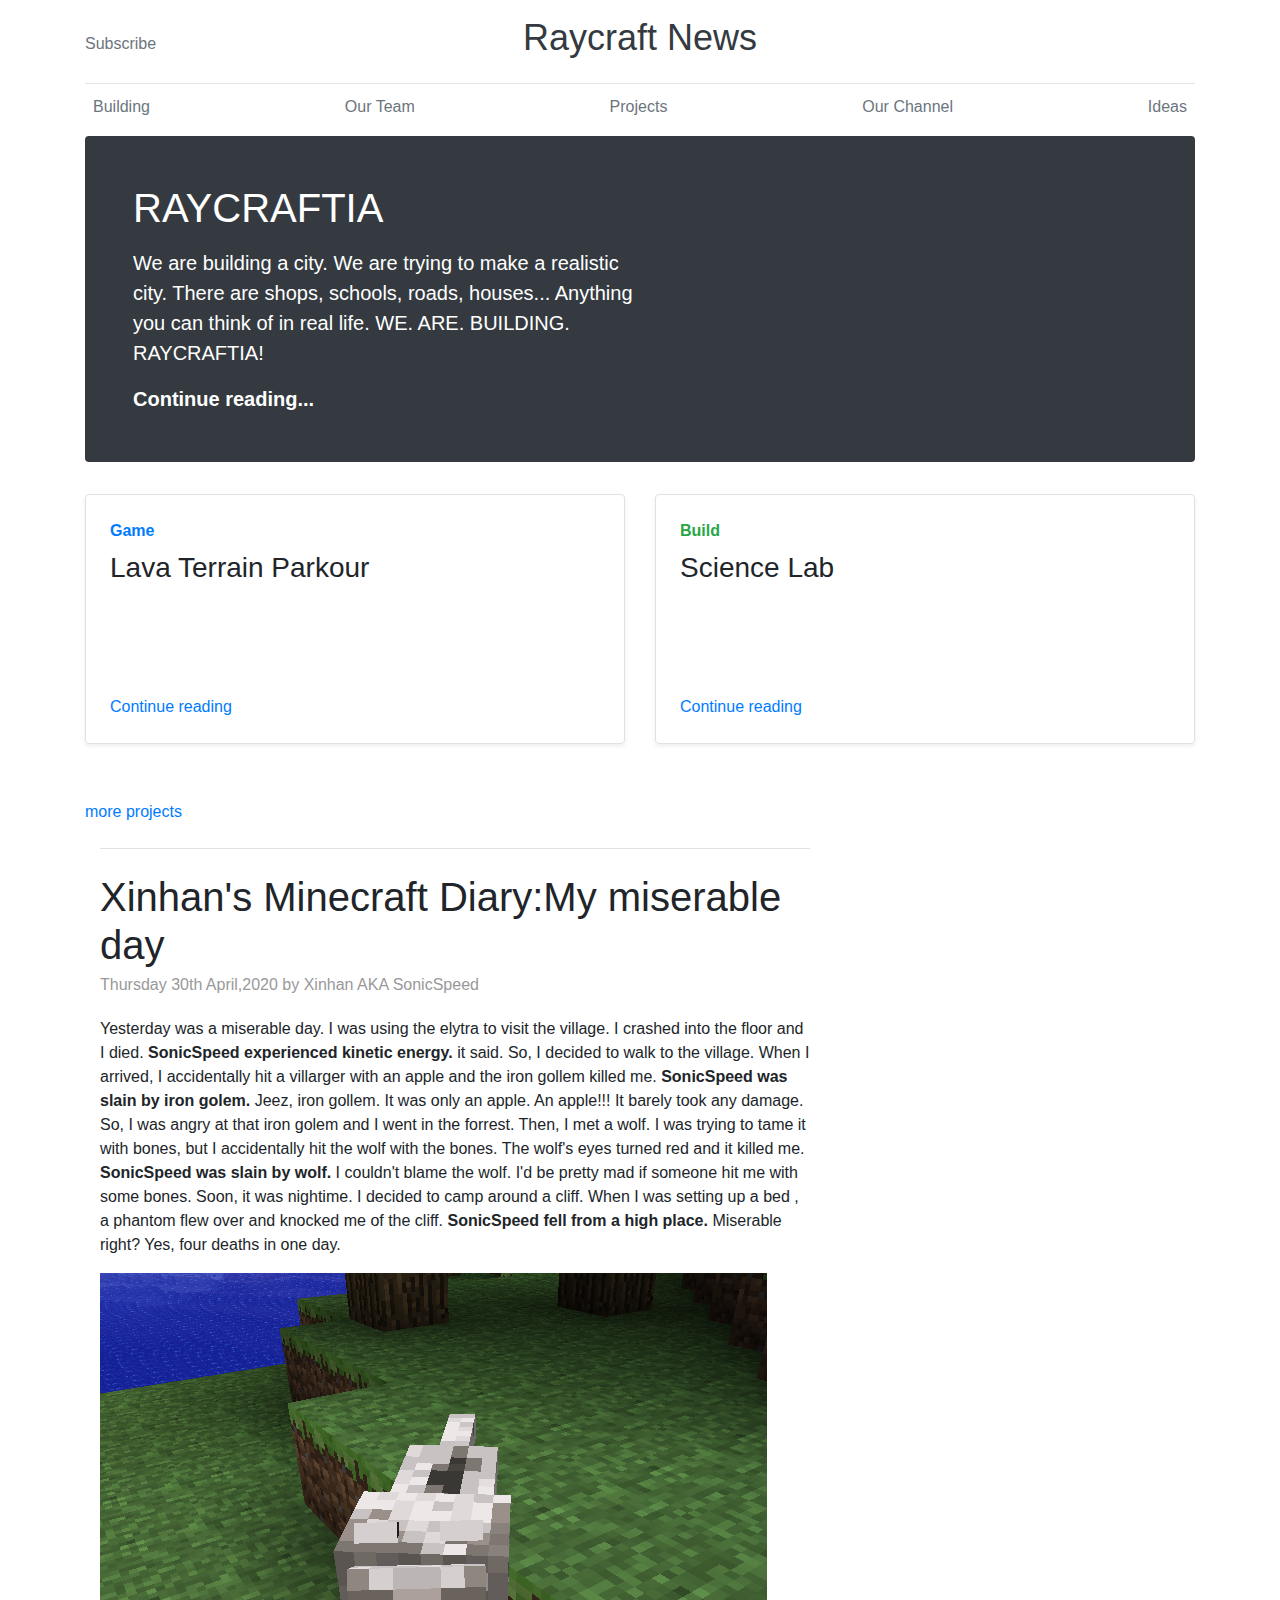
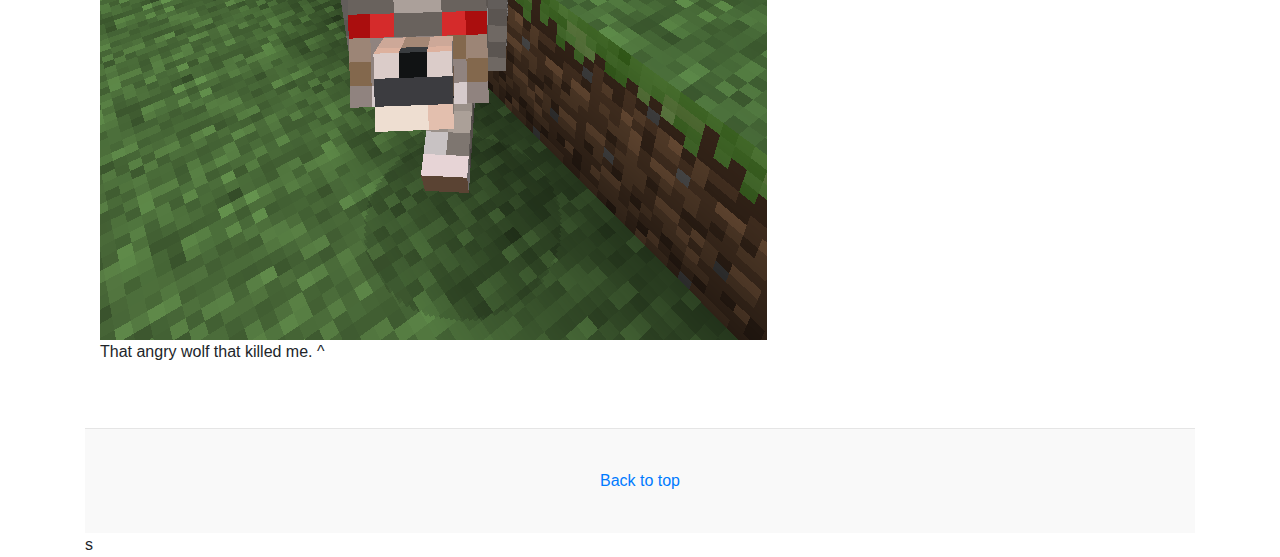
<file: index.html>
<!doctype html>
<html lang="en">
  <head>
    <title>Raycraft News</title>

    <link rel="canonical" href="https://getbootstrap.com/docs/4.4/examples/blog/">

    <!-- Bootstrap core CSS -->
<link rel="stylesheet" href="https://stackpath.bootstrapcdn.com/bootstrap/4.4.1/css/bootstrap.min.css" integrity="sha384-Vkoo8x4CGsO3+Hhxv8T/Q5PaXtkKtu6ug5TOeNV6gBiFeWPGFN9MuhOf23Q9Ifjh" crossorigin="anonymous">
<script src="https://code.jquery.com/jquery-3.4.1.slim.min.js" integrity="sha384-J6qa4849blE2+poT4WnyKhv5vZF5SrPo0iEjwBvKU7imGFAV0wwj1yYfoRSJoZ+n" crossorigin="anonymous"></script>
<script src="https://cdn.jsdelivr.net/npm/popper.js@1.16.0/dist/umd/popper.min.js" integrity="sha384-Q6E9RHvbIyZFJoft+2mJbHaEWldlvI9IOYy5n3zV9zzTtmI3UksdQRVvoxMfooAo" crossorigin="anonymous"></script>
<script src="https://stackpath.bootstrapcdn.com/bootstrap/4.4.1/js/bootstrap.min.js" integrity="sha384-wfSDF2E50Y2D1uUdj0O3uMBJnjuUD4Ih7YwaYd1iqfktj0Uod8GCExl3Og8ifwB6" crossorigin="anonymous"></script>

    <!-- Favicons -->
<link rel="icon" href="Raycraft Logo-1.png.png" sizes="1000x1000px">
<link rel="apple-touch-icon" href="/docs/4.4/assets/img/favicons/apple-touch-icon.png" sizes="180x180">
<link rel="icon" href="/docs/4.4/assets/img/favicons/favicon-32x32.png" sizes="32x32" type="image/png">
<link rel="icon" href="/docs/4.4/assets/img/favicons/favicon-16x16.png" sizes="16x16" type="image/png">
<link rel="manifest" href="/docs/4.4/assets/img/favicons/manifest.json">
<link rel="mask-icon" href="/docs/4.4/assets/img/favicons/safari-pinned-tab.svg" color="#563d7c">
<link rel="icon" href="/docs/4.4/assets/img/favicons/favicon.ico">
<meta name="msapplication-config" content="/docs/4.4/assets/img/favicons/browserconfig.xml">
<meta name="theme-color" content="#563d7c">


    <style>
      .bd-placeholder-img {
        font-size: 1.125rem;
        text-anchor: middle;
        -webkit-user-select: none;
        -moz-user-select: none;
        -ms-user-select: none;
        user-select: none;
      }

      @media (min-width: 768px) {
        .bd-placeholder-img-lg {
          font-size: 3.5rem;
        }
      }
    </style>
    <!-- Custom styles for this template -->
    <link href="https://fonts.googleapis.com/css?family=Playfair+Display:700,900" rel="stylesheet">
    <!-- Custom styles for this template -->
    <link href="blog.css" rel="stylesheet">
  </head>
  <body>
    <div class="container">
  <header class="blog-header py-3">
    <div class="row flex-nowrap justify-content-between align-items-center">
      <div class="col-4 pt-1">
        <a class="text-muted" href="#">Subscribe</a>
      </div>
      <div class="col-4 text-center">
        <h1 class="blog-header-logo text-dark">Raycraft News</h1>
      </div>
      <div class="col-4 d-flex justify-content-end align-items-center">
      </div>
    </div>
  </header>

  <div class="nav-scroller py-1 mb-2">
    <nav class="nav d-flex justify-content-between">
      <a class="p-2 text-muted" href="#">Building</a>
      <a class="p-2 text-muted" href="OurTeam.html">Our Team</a>
      <a class="p-2 text-muted" href="projects.html">Projects</a>
      <a class="p-2 text-muted" href="#">Our Channel</a>
      <a class="p-2 text-muted" href="#">Ideas</a>
    </nav>
  </div>

  <div class="jumbotron p-4 p-md-5 text-white rounded bg-dark">
    <div class="col-md-6 px-0">
      <h1 class="future-font">RAYCRAFTIA</h1>
      <p class="lead my-3">We are building a city. We are trying to make a realistic city. There are shops, schools, roads, houses... Anything you can think of in real life. WE. ARE. BUILDING. RAYCRAFTIA! </p>
      <p class="lead mb-0"><a href="Raycraftia.html" class="text-white font-weight-bold">Continue reading...</a></p>
    </div>
  </div>

  <div class="row mb-2">
    <div class="col-md-6">
      <div class="row no-gutters border rounded overflow-hidden flex-md-row mb-4 shadow-sm h-md-250 position-relative">
        <div class="col p-4 d-flex flex-column position-static">
          <strong class="d-inline-block mb-2 text-primary">Game</strong>
          <h3 class="mb-0">Lava Terrain Parkour</h3>
          <div class="mb-1 text-muted"></div>
          <p class="card-text mb-auto"></p>
          <a href="#" class="stretched-link">Continue reading</a>
        </div>
        <div class="col-auto d-none d-lg-block post-image">
          <!--image here-->
        </div>
      </div>
    </div>
    <div class="col-md-6">
      <div class="row no-gutters border rounded overflow-hidden flex-md-row mb-4 shadow-sm h-md-250 position-relative">
        <div class="col p-4 d-flex flex-column position-static">
          <strong class="d-inline-block mb-2 text-success">Build</strong>
          <h3 class="mb-0">Science Lab</h3>
          <div class="mb-1 text-muted"></div>
          <p class="mb-auto"></p>
          <a href="#" class="stretched-link">Continue reading</a>
        </div>
        <div class="col-auto d-none d-lg-block post-image">
          <!--image here-->
        </div>
      </div>
    </div>
  </div>
  <br>
  <a href="projects.html" class="future-font">more projects</a>


<main role="main" class="container">
  <div class="row">
    <div class="col-md-8 blog-main">
      <h3 class="pb-4 mb-4 font-italic border-bottom">
        
      </h3>

      <div class="blog-post">
        <h2 class="blog-post-title">Xinhan's Minecraft Diary:My miserable day</h2>
        <p class="blog-post-meta">Thursday 30th April,2020 by Xinhan AKA SonicSpeed</p>
        <p> Yesterday was a miserable day. I was using the elytra to visit the village. I crashed into the floor and I died. <b>SonicSpeed experienced kinetic energy.</b> it said. So, I decided to walk to the village. When I arrived, I accidentally hit a villarger with an apple and the iron gollem killed me. <b>SonicSpeed was slain by iron golem.</b> Jeez, iron gollem. It was only an apple. An apple!!! It barely took any damage. So, I was angry at that iron  golem and I went in the forrest. Then, I met a wolf. I was trying to tame it with bones, but I accidentally hit the wolf with the bones. The wolf's eyes turned red and it killed me. <b>SonicSpeed was slain by wolf.</b> I couldn't blame the wolf. I'd be pretty mad if someone hit me with some bones. Soon, it was nightime. I decided to camp around a cliff. When I was setting up a bed , a phantom flew over and knocked me of the cliff. <b>SonicSpeed fell from a high place.</b> Miserable right? Yes, four deaths in one day.</p>
        <img src="AngryWolf.png">
        <br>
        <p>That angry wolf that killed me. ^</p>
       


      <div class="blog-post">
        <h2 class="blog-post-title"></h2>
        <p class="blog-post-meta"></p>

        
      </div><!-- /.blog-post -->

      <div class="blog-post">
        <h2 class="blog-post-title"></h2>
        <p class="blog-post-meta"></p>

        
      </div><!-- /.blog-post -->

      <nav class="blog-pagination">
        
      </nav>

    </div><!-- /.blog-main -->

    <aside class="col-md-4 blog-sidebar">
      

     
    </aside><!-- /.blog-sidebar -->

  </div><!-- /.row -->

</main><!-- /.container -->

<footer class="blog-footer">
  
    <a href="index.html">Back to top</a>
  </p>
</footer>
</body>
</html>s
</file>
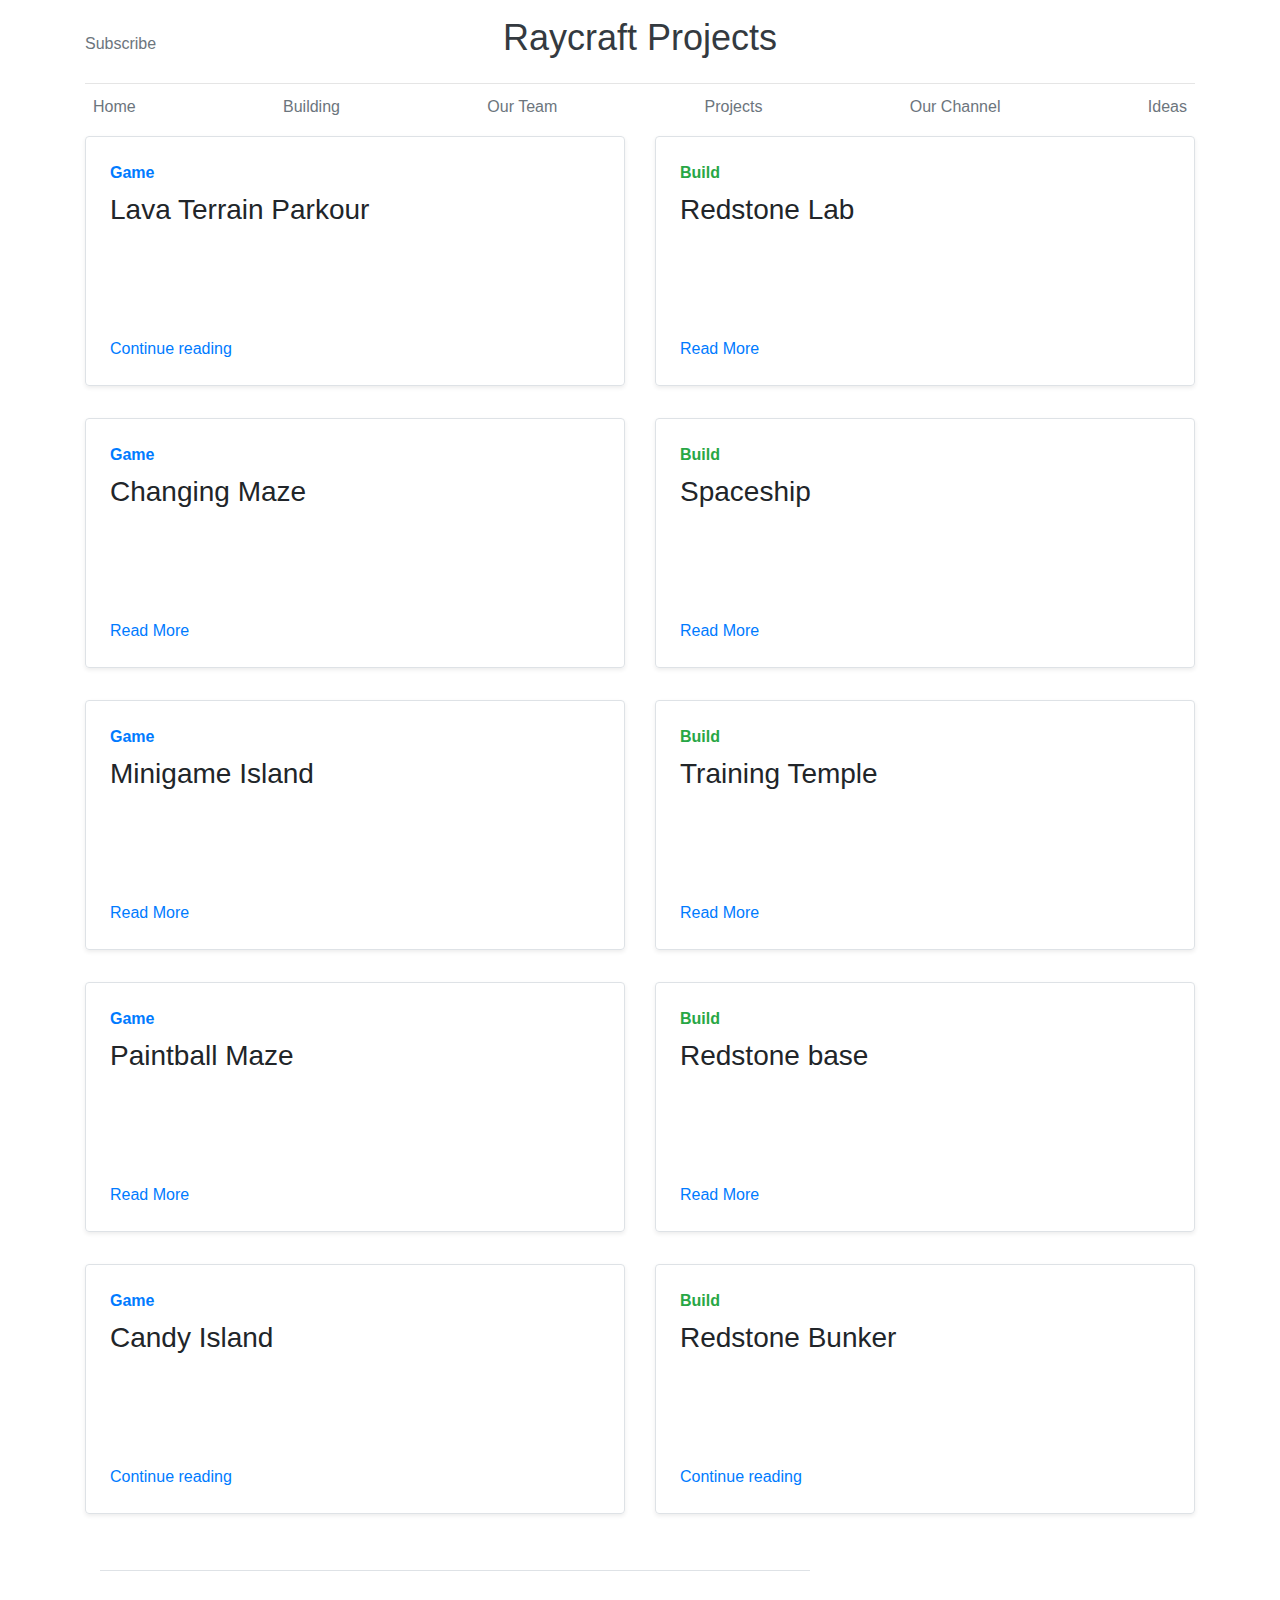
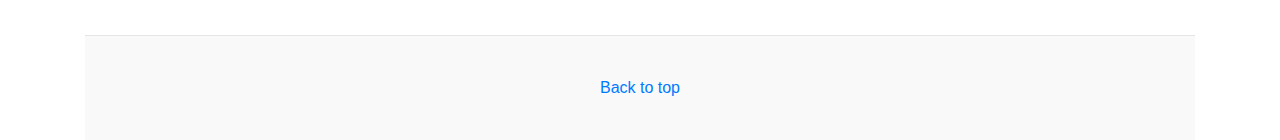
<file: projects.html>
<!doctype html>
<html lang="en">
  <head>
    <title>Raycraft News</title>

    <link rel="canonical" href="https://getbootstrap.com/docs/4.4/examples/blog/">

    <!-- Bootstrap core CSS -->
<link rel="stylesheet" href="https://stackpath.bootstrapcdn.com/bootstrap/4.4.1/css/bootstrap.min.css" integrity="sha384-Vkoo8x4CGsO3+Hhxv8T/Q5PaXtkKtu6ug5TOeNV6gBiFeWPGFN9MuhOf23Q9Ifjh" crossorigin="anonymous">
<script src="https://code.jquery.com/jquery-3.4.1.slim.min.js" integrity="sha384-J6qa4849blE2+poT4WnyKhv5vZF5SrPo0iEjwBvKU7imGFAV0wwj1yYfoRSJoZ+n" crossorigin="anonymous"></script>
<script src="https://cdn.jsdelivr.net/npm/popper.js@1.16.0/dist/umd/popper.min.js" integrity="sha384-Q6E9RHvbIyZFJoft+2mJbHaEWldlvI9IOYy5n3zV9zzTtmI3UksdQRVvoxMfooAo" crossorigin="anonymous"></script>
<script src="https://stackpath.bootstrapcdn.com/bootstrap/4.4.1/js/bootstrap.min.js" integrity="sha384-wfSDF2E50Y2D1uUdj0O3uMBJnjuUD4Ih7YwaYd1iqfktj0Uod8GCExl3Og8ifwB6" crossorigin="anonymous"></script>

    <!-- Favicons -->
<link rel="icon" href="Raycraft Logo-1.png.png" sizes="1000x1000px">
<link rel="apple-touch-icon" href="/docs/4.4/assets/img/favicons/apple-touch-icon.png" sizes="180x180">
<link rel="icon" href="/docs/4.4/assets/img/favicons/favicon-32x32.png" sizes="32x32" type="image/png">
<link rel="icon" href="/docs/4.4/assets/img/favicons/favicon-16x16.png" sizes="16x16" type="image/png">
<link rel="manifest" href="/docs/4.4/assets/img/favicons/manifest.json">
<link rel="mask-icon" href="/docs/4.4/assets/img/favicons/safari-pinned-tab.svg" color="#563d7c">
<link rel="icon" href="/docs/4.4/assets/img/favicons/favicon.ico">
<meta name="msapplication-config" content="/docs/4.4/assets/img/favicons/browserconfig.xml">
<meta name="theme-color" content="#563d7c">


    <style>
      .bd-placeholder-img {
        font-size: 1.125rem;
        text-anchor: middle;
        -webkit-user-select: none;
        -moz-user-select: none;
        -ms-user-select: none;
        user-select: none;
      }

      @media (min-width: 768px) {
        .bd-placeholder-img-lg {
          font-size: 3.5rem;
        }
      }
    </style>
    <!-- Custom styles for this template -->
    <link href="https://fonts.googleapis.com/css?family=Playfair+Display:700,900" rel="stylesheet">
    <!-- Custom styles for this template -->
    <link href="blog.css" rel="stylesheet">
  </head>
  <body>
    <div class="container">
  <header class="blog-header py-3">
    <div class="row flex-nowrap justify-content-between align-items-center">
      <div class="col-4 pt-1">
        <a class="text-muted" href="#">Subscribe</a>
      </div>
      <div class="col-4 text-center">
        <h1 class="blog-header-logo text-dark">Raycraft Projects</h1>
      </div>
      <div class="col-4 d-flex justify-content-end align-items-center">
      </div>
    </div>
  </header>

  <div class="nav-scroller py-1 mb-2">
    <nav class="nav d-flex justify-content-between">
      <a class="p-2 text-muted" href="index.html">Home</a>
      <a class="p-2 text-muted" href="#">Building</a>
      <a class="p-2 text-muted" href="OurTeam.html">Our Team</a>
      <a class="p-2 text-muted" href="projects.html">Projects</a>
      <a class="p-2 text-muted" href="#">Our Channel</a>
      <a class="p-2 text-muted" href="#">Ideas</a>
    </nav>
  </div>

  <div class="row mb-2">
    <div class="col-md-6">
      <div class="row no-gutters border rounded overflow-hidden flex-md-row mb-4 shadow-sm h-md-250 position-relative">
        <div class="col p-4 d-flex flex-column position-static">
          <strong class="d-inline-block mb-2 text-primary">Game</strong>
          <h3 class="mb-0">Lava Terrain Parkour</h3>
          <div class="mb-1 text-muted"></div>
          <p class="card-text mb-auto"></p>
          <a href="#" class="stretched-link">Continue reading</a>
        </div>
        <div class="col-auto d-none d-lg-block post-image">
          <!--image here-->
        </div>
      </div>
    </div>
    <div class="col-md-6">
      <div class="row no-gutters border rounded overflow-hidden flex-md-row mb-4 shadow-sm h-md-250 position-relative">
        <div class="col p-4 d-flex flex-column position-static">
          <strong class="d-inline-block mb-2 text-success">Build</strong>
          <h3 class="mb-0">Redstone Lab</h3>
          <div class="mb-1 text-muted"></div>
          <p class="mb-auto"></p>
          <a href="Science_Lab.html" class="stretched-link">Read More</a>
        </div>
        <div class="col-auto d-none d-lg-block post-image">
          <!--image here-->
        </div>
      </div>
    </div>
  </div>
  <a href=""></a>

  <div class="row mb-2">
    <div class="col-md-6">
      <div class="row no-gutters border rounded overflow-hidden flex-md-row mb-4 shadow-sm h-md-250 position-relative">
        <div class="col p-4 d-flex flex-column position-static">
          <strong class="d-inline-block mb-2 text-primary">Game</strong>
          <h3 class="mb-0">Changing Maze</h3>
          <div class="mb-1 text-muted"></div>
          <p class="card-text mb-auto"></p>
          <a href="#" class="stretched-link">Read More</a>
        </div>
        <div class="col-auto d-none d-lg-block post-image">
          <!--image here-->
        </div>
      </div>
    </div>
    <div class="col-md-6">
      <div class="row no-gutters border rounded overflow-hidden flex-md-row mb-4 shadow-sm h-md-250 position-relative">
        <div class="col p-4 d-flex flex-column position-static">
          <strong class="d-inline-block mb-2 text-success">Build</strong>
          <h3 class="mb-0">Spaceship</h3>
          <div class="mb-1 text-muted"></div>
          <p class="mb-auto"></p>
          <a href="#" class="stretched-link">Read More</a>
        </div>
        <div class="col-auto d-none d-lg-block post-image">
          <!--image here-->
        </div>
      </div>
    </div>
  </div>


  <div class="row mb-2">
    <div class="col-md-6">
      <div class="row no-gutters border rounded overflow-hidden flex-md-row mb-4 shadow-sm h-md-250 position-relative">
        <div class="col p-4 d-flex flex-column position-static">
          <strong class="d-inline-block mb-2 text-primary">Game</strong>
          <h3 class="mb-0">Minigame Island</h3>
          <div class="mb-1 text-muted"></div>
          <p class="card-text mb-auto"></p>
          <a href="#" class="stretched-link">Read More</a>
        </div>
        <div class="col-auto d-none d-lg-block post-image">
          <!--image here-->
        </div>
      </div>
    </div>
    <div class="col-md-6">
      <div class="row no-gutters border rounded overflow-hidden flex-md-row mb-4 shadow-sm h-md-250 position-relative">
        <div class="col p-4 d-flex flex-column position-static">
          <strong class="d-inline-block mb-2 text-success">Build</strong>
          <h3 class="mb-0">Training Temple</h3>
          <div class="mb-1 text-muted"></div>
          <p class="mb-auto"></p>
          <a href="#" class="stretched-link">Read More</a>
        </div>
        <div class="col-auto d-none d-lg-block post-image">
          <!--image here-->
        </div>
      </div>
    </div>
  </div>


<div class="row mb-2">
    <div class="col-md-6">
      <div class="row no-gutters border rounded overflow-hidden flex-md-row mb-4 shadow-sm h-md-250 position-relative">
        <div class="col p-4 d-flex flex-column position-static">
          <strong class="d-inline-block mb-2 text-primary">Game</strong>
          <h3 class="mb-0">Paintball Maze</h3>
          <div class="mb-1 text-muted"></div>
          <p class="card-text mb-auto"></p>
          <a href="#" class="stretched-link">Read More</a>
        </div>
        <div class="col-auto d-none d-lg-block post-image">
          <!--image here-->
        </div>
      </div>
    </div>
    <div class="col-md-6">
      <div class="row no-gutters border rounded overflow-hidden flex-md-row mb-4 shadow-sm h-md-250 position-relative">
        <div class="col p-4 d-flex flex-column position-static">
          <strong class="d-inline-block mb-2 text-success">Build</strong>
          <h3 class="mb-0">Redstone base</h3>
          <div class="mb-1 text-muted"></div>
          <p class="mb-auto"></p>
          <a href="#" class="stretched-link">Read More</a>
        </div>
        <div class="col-auto d-none d-lg-block post-image">
          <!--image here-->
        </div>
      </div>
    </div>
  </div>

<div class="row mb-2">
    <div class="col-md-6">
      <div class="row no-gutters border rounded overflow-hidden flex-md-row mb-4 shadow-sm h-md-250 position-relative">
        <div class="col p-4 d-flex flex-column position-static">
          <strong class="d-inline-block mb-2 text-primary">Game</strong>
          <h3 class="mb-0">Candy Island</h3>
          <div class="mb-1 text-muted"></div>
          <p class="card-text mb-auto"></p>
          <a href="#" class="stretched-link">Continue reading</a>
        </div>
        <div class="col-auto d-none d-lg-block post-image">
          <!--image here-->
        </div>
      </div>
    </div>
    <div class="col-md-6">
      <div class="row no-gutters border rounded overflow-hidden flex-md-row mb-4 shadow-sm h-md-250 position-relative">
        <div class="col p-4 d-flex flex-column position-static">
          <strong class="d-inline-block mb-2 text-success">Build</strong>
          <h3 class="mb-0">Redstone Bunker</h3>
          <div class="mb-1 text-muted"></div>
          <p class="mb-auto"></p>
          <a href="#" class="stretched-link">Continue reading</a>
        </div>
        <div class="col-auto d-none d-lg-block post-image">
          <!--image here-->
        </div>
      </div>
    </div>
  </div>



<main role="main" class="container">
  <div class="row">
    <div class="col-md-8 blog-main">
      <h3 class="pb-4 mb-4 font-italic border-bottom">
        
      </h3>

      
       


      <div class="blog-post">
        <h2 class="blog-post-title"></h2>
        <p class="blog-post-meta"></p>

        
      </div><!-- /.blog-post -->

      <div class="blog-post">
        <h2 class="blog-post-title"></h2>
        <p class="blog-post-meta"></p>

        
      </div><!-- /.blog-post -->

      <nav class="blog-pagination">
        
      </nav>

    </div><!-- /.blog-main -->

    <aside class="col-md-4 blog-sidebar">
      

     
    </aside><!-- /.blog-sidebar -->

  </div><!-- /.row -->

</main><!-- /.container -->

<footer class="blog-footer">
  
    <a href="index.html">Back to top</a>
  </p>
</footer>
</body>
</html>
</file>
<file: blog.css>
/* stylelint-disable selector-list-comma-newline-after */

.blog-header {
  line-height: 1;
  border-bottom: 1px solid #e5e5e5;
}

.blog-header-logo {
  font-family:'Exo 2', sans-serif;
  font-size: 2.25rem;
}

.blog-header-logo:hover {
  text-decoration: none;
}

h1, h2, h3, h4, h5, h6 {
  font-family:'Exo 2', sans-serif;
}

.display-4 {
  font-size: 2.5rem;
}
@media (min-width: 768px) {
  .display-4 {
    font-size: 3rem;
  }
}

.nav-scroller {
  position: relative;
  z-index: 2;
  height: 2.75rem;
  overflow-y: hidden;
}

.nav-scroller .nav {
  display: -ms-flexbox;
  display: flex;
  -ms-flex-wrap: nowrap;
  flex-wrap: nowrap;
  padding-bottom: 1rem;
  margin-top: -1px;
  overflow-x: auto;
  text-align: center;
  white-space: nowrap;
  -webkit-overflow-scrolling: touch;
}

.nav-scroller .nav-link {
  padding-top: .75rem;
  padding-bottom: .75rem;
  font-size: .875rem;
}

.card-img-right {
  height: 100%;
  border-radius: 0 3px 3px 0;
}

.flex-auto {
  -ms-flex: 0 0 auto;
  flex: 0 0 auto;
}

.h-250 { height: 250px; }
@media (min-width: 768px) {
  .h-md-250 { height: 250px; }
}

/* Pagination */
.blog-pagination {
  margin-bottom: 4rem;
}
.blog-pagination > .btn {
  border-radius: 2rem;
}

/*
 * Blog posts
 */
.blog-post {
  margin-bottom: 4rem;
}
.blog-post-title {
  margin-bottom: .25rem;
  font-size: 2.5rem;
}
.blog-post-meta {
  margin-bottom: 1.25rem;
  color: #999;
}

/*
 * Footer
 */
.blog-footer {
  padding: 2.5rem 0;
  color: #999;
  text-align: center;
  background-color: #f9f9f9;
  border-top: .05rem solid #e5e5e5;
}
.blog-footer p:last-child {
  margin-bottom: 0;
}
.post-image {
  margin-top: 50px;
}
.Heading-font {
  font-family: "Arial Black, Gadget, sans-serif";
  font-size: 2.25rem;}
.future-font{
  font-family: 'Exo 2', sans-serif;
}

p {
  font-family: 'Exo 2', sans-serif;
}

.indent {
text-indent: 15px
}
</file>
